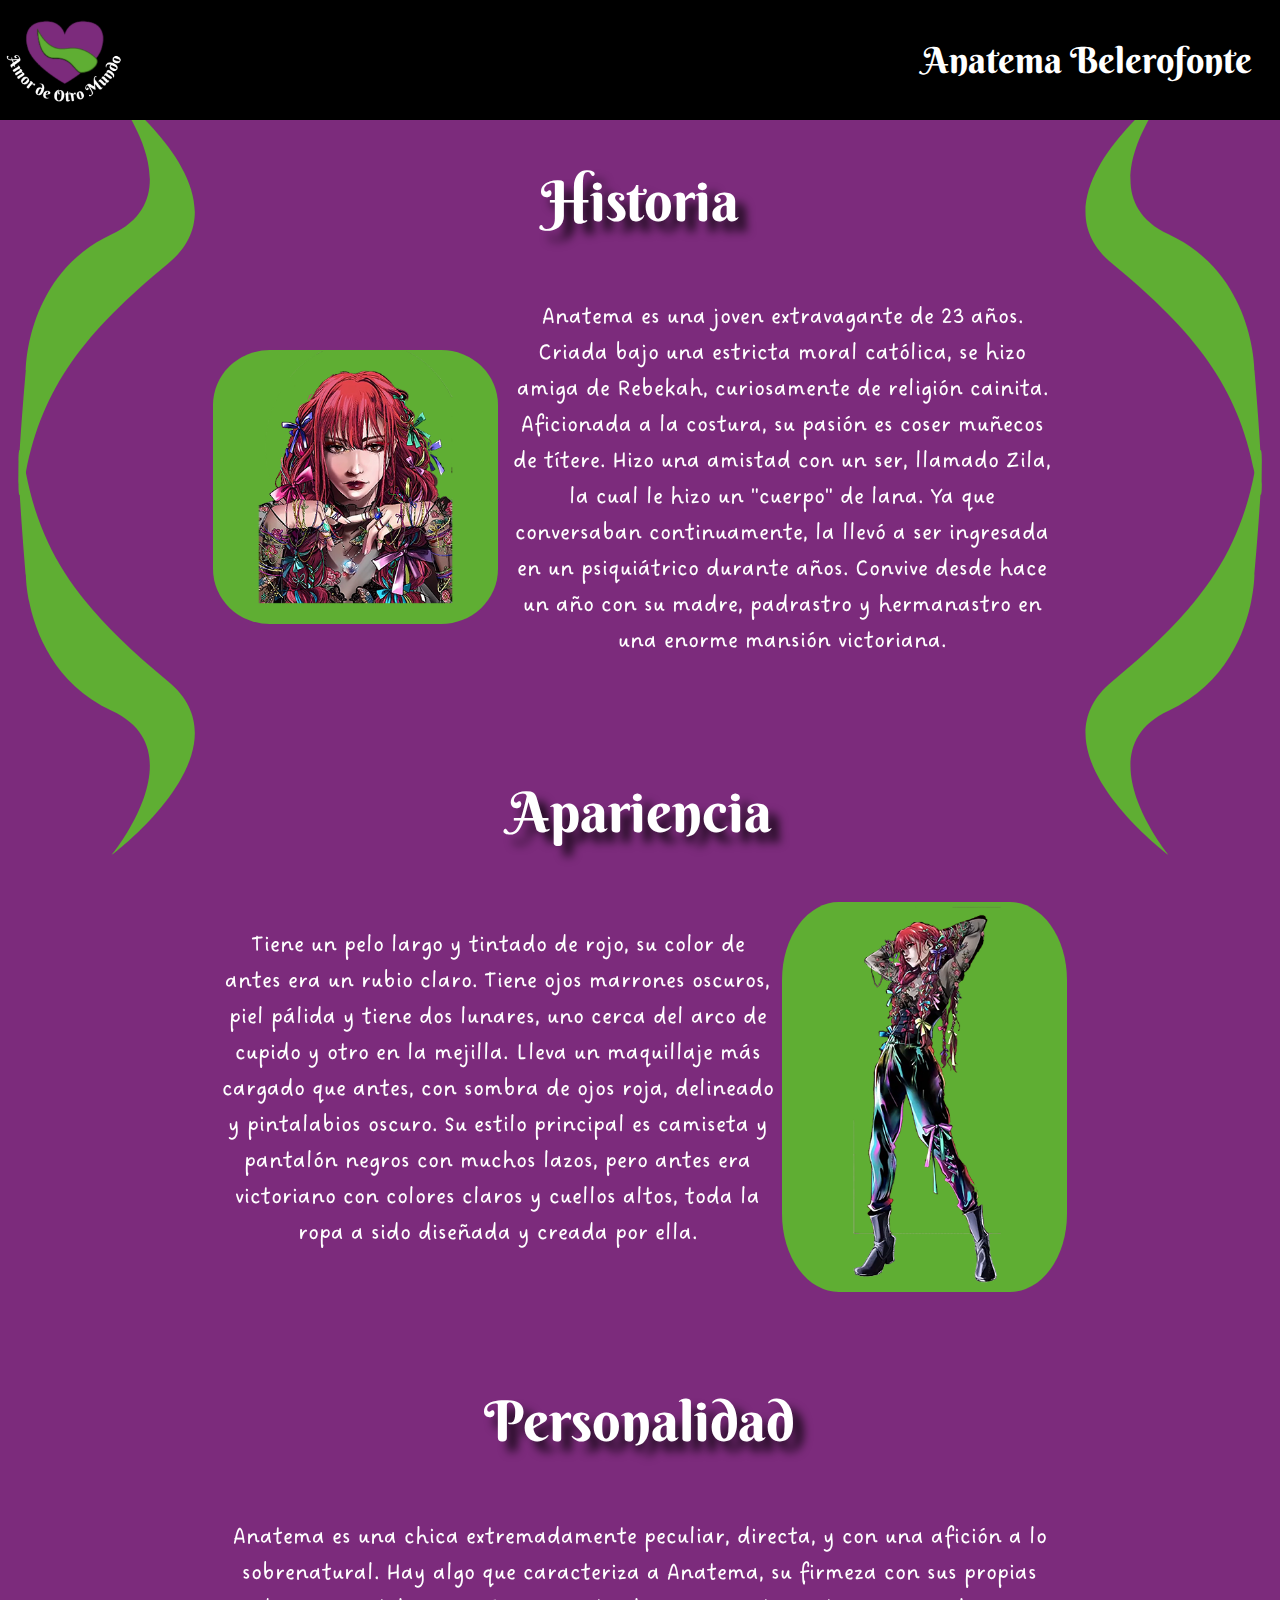
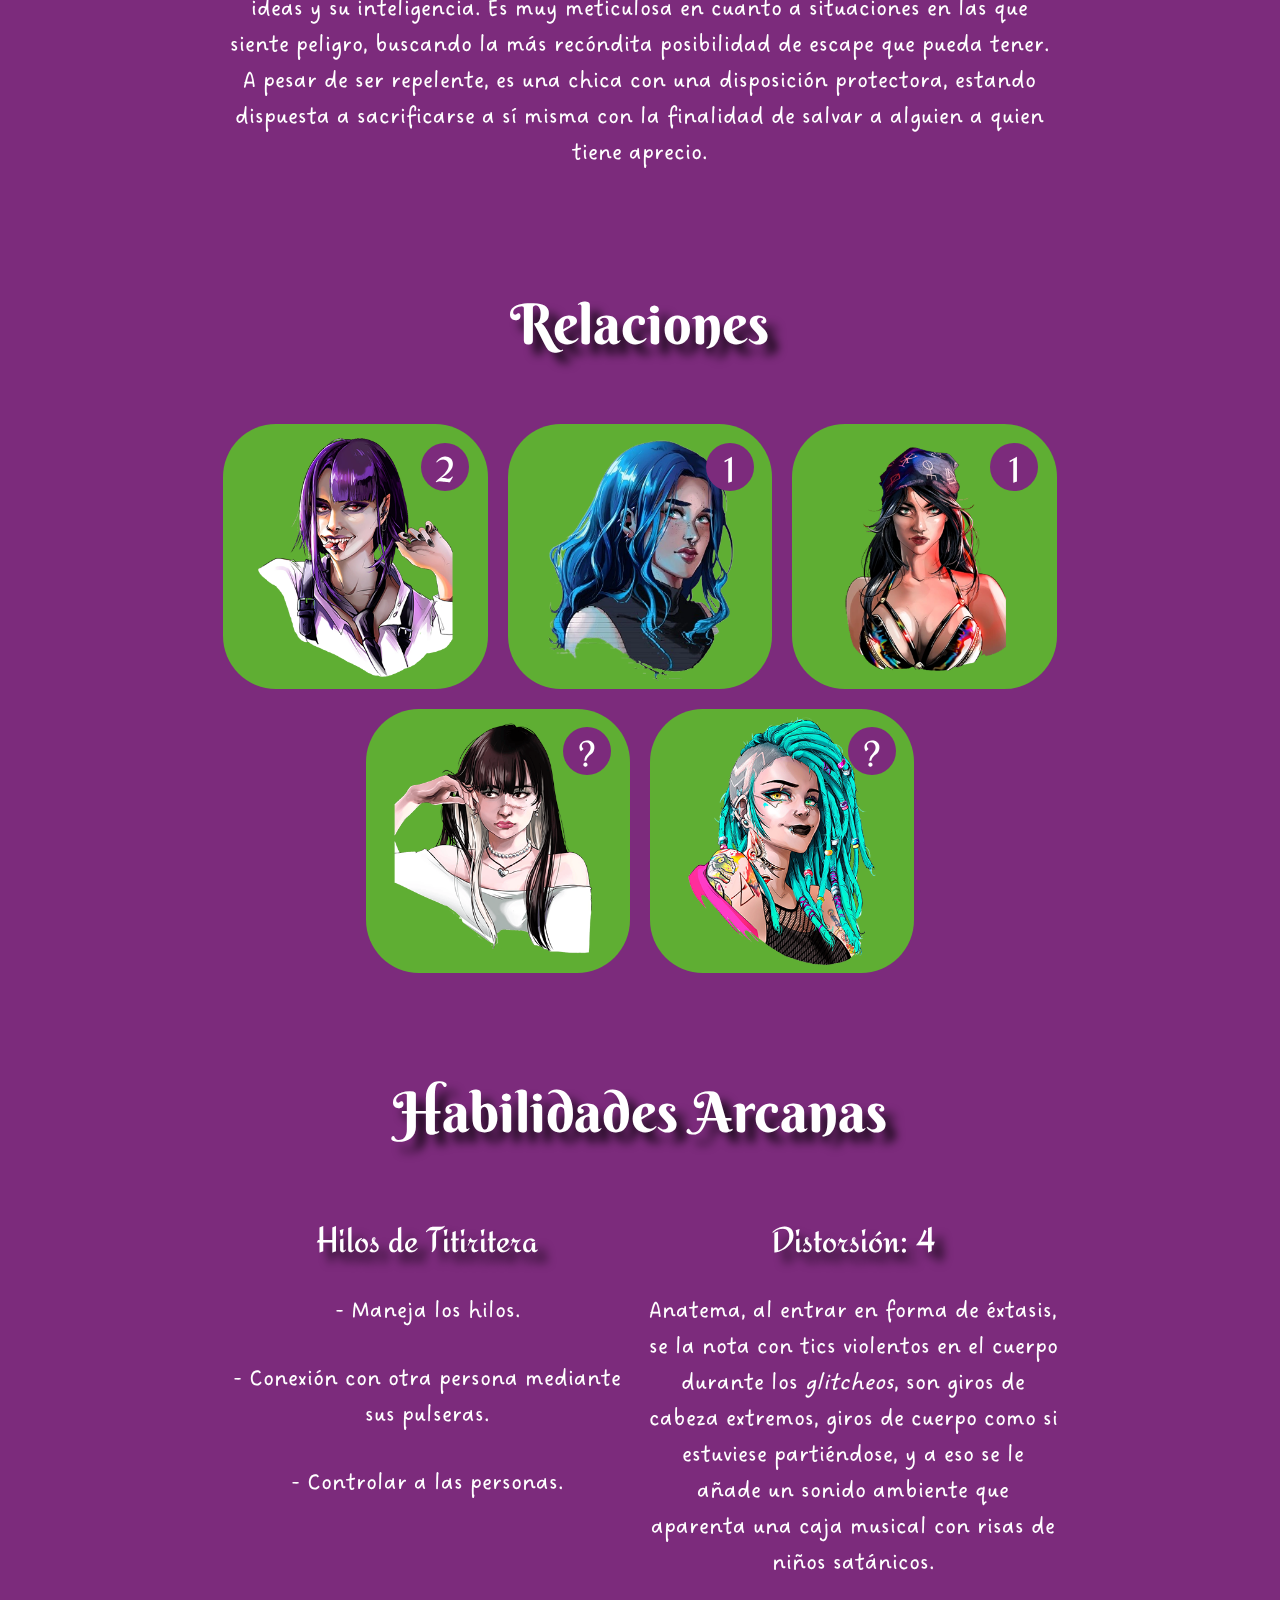
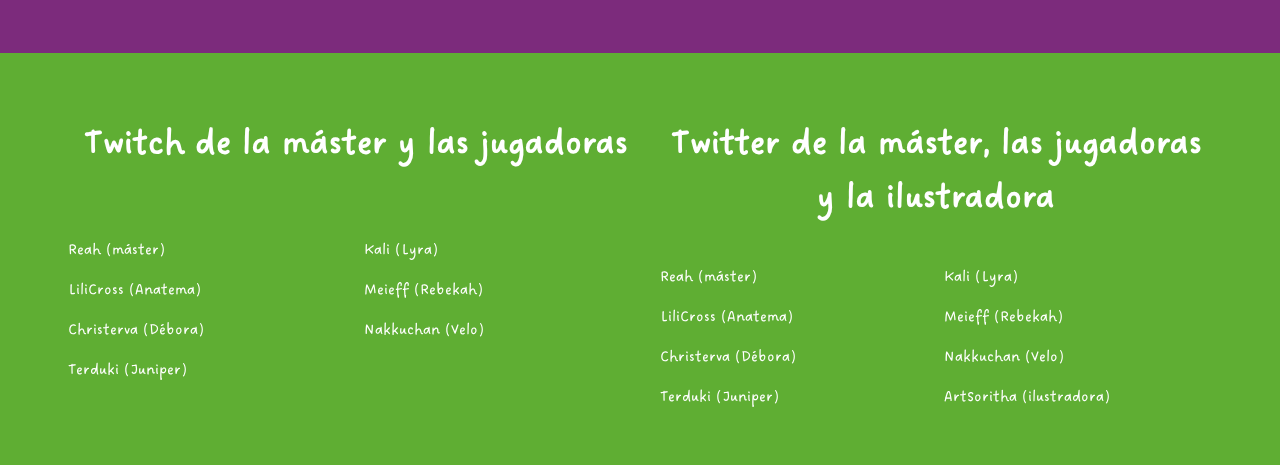
<file: Anatema.html>
<!DOCTYPE html>
<html lang="en">
<head>
	<meta charset="UTF-8">
	<meta name="viewport" content="width=device-width, initial-scale=1.0">
	<title>Anatema</title>
	<link rel="icon" href="media/favicon.png">
	<link rel="stylesheet" href="css/bootstrap.css">
	<link rel="stylesheet" href="css/Style.css">
</head>
<body>
	<nav class="navbar bg-dark p-0 sticky-top" data-bs-theme="dark">
		<div class="container-fluid p-0 ps-3 pe-3 row around">
			<div class="p-0 navProta">
			<a class="navbar-brand p-0" href="index.html"><img src="media/Logo.PNG" alt=""></a>
			</div>
			<div class="p-0 navProta">
			<a role="button" class="tituloProta p-0" href="#historiaSectionAnatema">Anatema Belerofonte</a>
			</div>
		</div>
	</nav>
	<div class="contenido container-fluid p-0 row justify-content-center m-0 100vw">
		<div id="historiaSectionAnatema" class="text-align-center justify-content-center p-0 mb-5 row">
			<h1 class="titulo p-5 col-xxl-8 col-lg-8 col-sm-12 100vw">Historia</h1>
			<div class="col-8 p-0 row align-items-center">
				<div class="p-0 imgConHistoria">
					<div class="p-0 imgHistoria">
						<button id="botonHistoriaAnatema" onclick="clickAnatema(historiaImgAnatemaNueva, historiaImgAnatemaVieja)" onmouseover="mouseAnatema(historiaImgAnatemaNueva, historiaImgAnatemaVieja)" onmouseout="mouseAnatema(historiaImgAnatemaNueva, historiaImgAnatemaVieja)">
							<img id="historiaImgAnatemaNueva" src="media/Anatema_v2.jpg" alt="">
							<img id="historiaImgAnatemaVieja" src="media/Anatema.png" alt="">
						</button>
					</div>
				</div>
				<div class="p-0 textoHistoria">
					<p class="texto p-2">Anatema es una joven extravagante de 23 años. Criada bajo una estricta moral católica, se hizo amiga de Rebekah, curiosamente de religión cainita. Aficionada a la costura, su pasión es coser muñecos de títere. Hizo una amistad con un ser, llamado Zila, la cual le hizo un "cuerpo" de lana. Ya que conversaban continuamente, la llevó a ser ingresada en un psiquiátrico durante años. Convive desde hace un año con su madre, padrastro y hermanastro en una enorme mansión victoriana.</p>
				</div>
			</div>
		</div>
		<div id="aparienciaSectionAnatema" class="text-align-center justify-content-center p-0 mb-5 row">
			<h1 class="titulo p-5 col-xxl-8 col-lg-8 col-sm-12 100vw">Apariencia</h1>
			<div class="col-8 p-0 row align-items-center">
				<div class="p-0 imgConAparienciaSm">
					<div class="p-0 imgAparienciaSm">
						<button id="botonAparienciaSmAnatema" onclick="clickAnatema(aparienciaImgSmAnatemaNueva, aparienciaImgSmAnatemaVieja)">
							<img id="aparienciaImgSmAnatemaNueva" src="media/Anatema_v2 cuerpo.jpg" alt="">
							<img id="aparienciaImgSmAnatemaVieja" src="media/Anatema cuerpo.jpg" alt="">
						</button>
					</div>
				</div>
				<div class="p-0 textoApariencia">
					<p class="texto p-2">Tiene un pelo largo y tintado de rojo, su color de antes era un rubio claro. Tiene ojos marrones oscuros, piel pálida y tiene dos lunares, uno cerca del arco de cupido y otro en la mejilla. Lleva un maquillaje más cargado que antes, con sombra de ojos roja, delineado y pintalabios oscuro. Su estilo principal es camiseta y pantalón negros con muchos lazos, pero antes era victoriano con colores claros y cuellos altos, toda la ropa a sido diseñada y creada por ella.</p>
				</div>
				<div class="p-0 imgConAparienciaLg">
					<div class="p-0 imgAparienciaLg">
						<button id="botonAparienciaLgAnatema" onclick="clickAnatema(aparienciaImgLgAnatemaNueva, aparienciaImgLgAnatemaVieja)" onmouseover="mouseAnatema(aparienciaImgLgAnatemaNueva, aparienciaImgLgAnatemaVieja)" onmouseout="mouseAnatema(aparienciaImgLgAnatemaNueva, aparienciaImgLgAnatemaVieja)">
							<img id="aparienciaImgLgAnatemaNueva" src="media/Anatema_v2 cuerpo.jpg" alt="">
							<img id="aparienciaImgLgAnatemaVieja" src="media/Anatema cuerpo.jpg" alt="">
						</button>
					</div>
				</div>
			</div>
		</div>
		<div id="personalidadSectionAnatema" class="text-align-center justify-content-center p-0 mb-5 row">
			<h1 class="titulo p-5 col-xxl-8 col-lg-8 col-sm-12 100vw">Personalidad</h1>
			<div class="col-8 p-0">
				<p class="texto p-2">Anatema es una chica extremadamente peculiar, directa, y con una afición a lo sobrenatural. Hay algo que caracteriza a Anatema, su firmeza con sus propias ideas y su inteligencia. Es muy meticulosa en cuanto a situaciones en las que siente peligro, buscando la más recóndita posibilidad de escape que pueda tener. A pesar de ser repelente, es una chica con una disposición protectora, estando dispuesta a sacrificarse a sí misma con la finalidad de salvar a alguien a quien tiene aprecio.</p>
			</div>
		</div>
		<div id="relacionesAnatemaSection" class="text-align-center justify-content-center col-8 p-0 mb-5 row">
			<h1 class="titulo p-5 col-12 100vw">Relaciones</h1>
			<div class="colRelaciones p-2">
				<a id="botonRelacionAnatemaDebora" class="relacionImg" onclick="clickRelaciones(botonRelacionAnatemaDebora, lazoAnatemaDebora, imgDeboraAnatema)" onmouseover="mouseOverRelaciones(botonRelacionAnatemaDebora, lazoAnatemaDebora, imgDeboraAnatema)" onmouseout="mouseOutRelaciones(lazoAnatemaDebora)">
					<img src="media/Debora.png" alt="Debora" id="imgDeboraAnatema">
					<p class="relacionNum p-0">2</p>
					<p id="lazoAnatemaDebora" class="relacionLazo" style="display: none;">Los lazos con Débora</p>
				</a>
			</div>
			<div class="colRelaciones p-2">
				<a id="botonRelacionAnatemaJuniper" class="relacionImg" onclick="clickRelaciones(botonRelacionAnatemaJuniper, lazoAnatemaJuniper, imgJuniperAnatema)" onmouseover="mouseOverRelaciones(botonRelacionAnatemaJuniper, lazoAnatemaJuniper, imgJuniperAnatema)" onmouseout="mouseOutRelaciones(lazoAnatemaJuniper)">
					<img src="media/Juniper.png" alt="Juniper" id="imgJuniperAnatema">
					<p class="relacionNum p-0">1</p>
					<p id="lazoAnatemaJuniper" class="relacionLazo" style="display: none;">Los lazos con Juniper</p>
				</a>
			</div>
			<div class="colRelaciones p-2">
				<a id="botonRelacionAnatemaLyra" class="relacionImg" onclick="clickRelaciones(botonRelacionAnatemaLyra, lazoAnatemaLyra, imgLyraAnatema)" onmouseover="mouseOverRelaciones(botonRelacionAnatemaLyra, lazoAnatemaLyra, imgLyraAnatema)" onmouseout="mouseOutRelaciones(lazoAnatemaLyra)">
					<img src="media/Lyra.png" alt="Lyra" id="imgLyraAnatema">
					<p class="relacionNum p-0">1</p>
					<p id="lazoAnatemaLyra" class="relacionLazo" style="display: none;">Los lazos con Lyra</p>
				</a>
			</div>
			<div class="colRelaciones p-2">
				<a id="botonRelacionAnatemaRebekah" class="relacionImg" onclick="clickRelaciones(botonRelacionAnatemaRebekah, lazoAnatemaRebekah, imgRebekahAnatema)" onmouseover="mouseOverRelaciones(botonRelacionAnatemaRebekah, lazoAnatemaRebekah, imgRebekahAnatema)" onmouseout="mouseOutRelaciones(lazoAnatemaRebekah)">
					<img src="media/Rebekah.png" alt="Rebekah" id="imgRebekahAnatema">
					<p class="relacionNum p-0">?</p>
					<p id="lazoAnatemaRebekah" class="relacionLazo" style="display: none;">Los lazos con Rebekah</p>
				</a>
			</div>
			<div class="colRelaciones p-2">
				<a id="botonRelacionAnatemaVelo" class="relacionImg" onclick="clickRelaciones(botonRelacionAnatemaVelo, lazoAnatemaVelo, imgVeloAnatema)" onmouseover="mouseOverRelaciones(botonRelacionAnatemaVelo, lazoAnatemaVelo, imgVeloAnatema)" onmouseout="mouseOutRelaciones(lazoAnatemaVelo)">
					<img src="media/Velo_v2.png" alt="Velo" id="imgVeloAnatema">
					<p class="relacionNum p-0">?</p>
					<p id="lazoAnatemaVelo" class="relacionLazo" style="display: none;">Los lazos con Velo</p>
				</a>
			</div>
		</div>
		<div id="habilidadesArcanasAnatemaSection" class="text-align-center justify-content-center col-8 p-0 mb-5 row">
			<h1 class="titulo p-5 col-12 100vw">Habilidades Arcanas</h1>
			<div class="colHabilidadesArcanas p-0">
				<h1 class="subtitulo habilidadesArcanascSubtitulo p-3 col-12 100vw">Hilos de Titiritera</h1>
				<p class="texto p-2">- Maneja los hilos.</p>
				<p class="texto p-2">- Conexión con otra persona mediante sus pulseras.</p>
				<p class="texto p-2">- Controlar a las personas.</p>
			</div>
			<div class="colHabilidadesArcanas p-0">
				<h1 class="subtitulo habilidadesArcanascSubtitulo p-3 col-12 100vw">Distorsión: 4</h1>
				<p class="texto p-2">Anatema, al entrar en forma de éxtasis, se la nota con tics violentos en el cuerpo durante los <em>glitcheos</em>, son giros de cabeza extremos, giros de cuerpo como si estuviese partiéndose, y a eso se le añade un sonido ambiente que aparenta una caja musical con risas de niños satánicos.</p>
			</div>
		</div>
		<div id="footerSectionAnatema" class="justify-content-center p-5 row">
			<div class="justify-content-center text-align-start p-0 m-0 col-6 row">
				<p class="texto p-3 footerTitulo">Twitch de la máster y las jugadoras</p>
				<div class="footerCol justify-content-start text-align-start p-0 m-0">
					<a href="https://www.twitch.tv/reahofi" class="footerTexto p-2">Reah (máster)</a>
					<a href="https://www.twitch.tv/lilicross" class="footerTexto p-2">LiliCross (Anatema)</a>
					<a href="https://www.twitch.tv/christerva" class="footerTexto p-2">Christerva (Débora)</a>
					<a href="https://www.twitch.tv/terduki" class="footerTexto p-2">Terduki (Juniper)</a>
				</div>
				<div class="footerCol justify-content-start text-align-start p-0 m-0">
					<a href="https://m.twitch.tv/kalimochito" class="footerTexto p-2">Kali (Lyra)</a>
					<a href="https://www.twitch.tv/meieff" class="footerTexto p-2">Meieff (Rebekah)</a>
					<a href="https://m.twitch.tv/2deazucar" class="footerTexto p-2">Nakkuchan (Velo)</a>
				</div>
			</div>
			<div class="justify-content-center text-align-start col-6 row">
				<p class="texto p-3 footerTitulo">Twitter de la máster, las jugadoras y la ilustradora</p>
				<div class="footerCol justify-content-start text-align-start p-0 m-0">
					<a href="https://twitter.com/reah_ofi?lang=es" class="footerTexto p-2">Reah (máster)</a>
					<a href="https://twitter.com/LiliCross_?ref_src=twsrc%5Egoogle%7Ctwcamp%5Eserp%7Ctwgr%5Eauthor" class="footerTexto p-2">LiliCross (Anatema)</a>
					<a href="https://twitter.com/Christerva?ref_src=twsrc%5Egoogle%7Ctwcamp%5Eserp%7Ctwgr%5Eauthor" class="footerTexto p-2">Christerva (Débora)</a>
					<a href="https://twitter.com/terduki?ref_src=twsrc%5Egoogle%7Ctwcamp%5Eserp%7Ctwgr%5Eauthor" class="footerTexto p-2">Terduki (Juniper)</a>
				</div>
				<div class="footerCol justify-content-start text-align-start p-0 m-0">
					<a href="https://twitter.com/kalimox0?lang=es" class="footerTexto p-2">Kali (Lyra)</a>
					<a href="https://twitter.com/meieff?ref_src=twsrc%5Egoogle%7Ctwcamp%5Eserp%7Ctwgr%5Eauthor" class="footerTexto p-2">Meieff (Rebekah)</a>
					<a href="https://twitter.com/Nakkuchan?ref_src=twsrc%5Egoogle%7Ctwcamp%5Eserp%7Ctwgr%5Eauthor" class="footerTexto p-2">Nakkuchan (Velo)</a>
					<a href="https://twitter.com/ArtSoritha?ref_src=twsrc%5Egoogle%7Ctwcamp%5Eserp%7Ctwgr%5Eauthor" class="footerTexto p-2">ArtSoritha (ilustradora)</a>
				</div>
			</div>
		</div>
	</div>
	<div class="decoraciones container-fluid justify-content-between row p-0 m-0 position-fixed top-0">
		<div class="col-2 p-0 d-block">
			<div class="tentaculosIzquierdaArriba p-0">
				<svg xmlns="http://www.w3.org/2000/svg" width="100%" height="100%" viewBox="0 0 154.773 355.462"><path id="Trazado_1" data-name="Trazado 1" d="M3325,833.126s.163-84.414,75.4-119.28,0-126.62,0-126.62,122.95,91.754,49.547,152.312S3339.517,847.807,3325,923.045,3325,833.126,3325,833.126Z" transform="translate(-3318.548 -587.225)" fill="#5fae33"/></svg>
			</div>
			<div class="tentaculosIzquierdaAbajo p-0">
				<svg xmlns="http://www.w3.org/2000/svg" width="100%" height="100%" viewBox="0 0 154.773 355.462"><path id="Trazado_2" data-name="Trazado 2" d="M3325,696.787s.163,84.414,75.4,119.28,0,126.62,0,126.62,122.95-91.754,49.547-152.312S3339.517,682.106,3325,606.868,3325,696.787,3325,696.787Z" transform="translate(-3318.548 -587.225)" fill="#5fae33"/></svg>
			</div>
		</div>
		<div class="col-2 p-0 d-block">
			<div class="tentaculosDerechaArriba p-0">
				<svg xmlns="http://www.w3.org/2000/svg" width="100%" height="100%" viewBox="0 0 154.772 355.462"><path id="Trazado_3" data-name="Trazado 3" d="M3466.868,833.126s-.163-84.414-75.4-119.28,0-126.62,0-126.62-122.95,91.754-49.547,152.312,110.431,108.27,124.948,183.508S3466.868,833.126,3466.868,833.126Z" transform="translate(-3318.548 -587.225)" fill="#5fae33"/></svg>
			</div>
			<div class="tentaculosDerechaAbajo p-0">
				<svg xmlns="http://www.w3.org/2000/svg" width="100%" height="100%" viewBox="0 0 154.772 355.462"><path id="Trazado_4" data-name="Trazado 4" d="M3466.868,696.787s-.163,84.414-75.4,119.28,0,126.62,0,126.62-122.95-91.754-49.547-152.312,110.431-108.27,124.948-183.508S3466.868,696.787,3466.868,696.787Z" transform="translate(-3318.548 -587.225)" fill="#5fae33"/></svg>
			</div>
		</div>
	</div>
	<script src="js/bootstrap.js"></script>
	<script>
		// mediaquery js
		var medidaCont;
		function myFunction(medida) {
			if (medida.matches) {
				medidaCont = "pequeno";
			} else {
				medidaCont = "grande";
			}
		};
		var medida = window.matchMedia("(max-width: 768px)");
		myFunction(medida);
		medida.addEventListener("change", function() {
		myFunction(medida);
		});
		// si clicas en la foto de Anatema
		function clickAnatema(nueva, vieja) {
			if (medidaCont == "pequeno") {
				if (vieja.style.display === "block") {
					vieja.style.display = "none";
					nueva.style.display = "block";
				} else {
					vieja.style.display = "block";
					nueva.style.display = "none";
				}
			}
		};
		// si pasas por encima en la foto de Anatema
		function mouseAnatema(nueva, vieja) {
			if (medidaCont == "grande") {
				if (vieja.style.display === "block") {
					vieja.style.display = "none";
					nueva.style.display = "block";
				} else {
					vieja.style.display = "block";
					nueva.style.display = "none";
				}
			}
		};
		// si clicas en los links de relaciones
		function clickRelaciones(link, texto, nombre) {
			var ref = nombre.alt + ".html";
			if (medidaCont == "pequeno") {
				if (texto.style.display === "none") {
					texto.style.display = "block";
				} else {
					link.href = ref;
				}
			} else {
				link.href = ref;
			}
		};
		//si pasas por encima en los links de relaciones
		function mouseOverRelaciones(link, texto, nombre) {
			var ref = nombre.alt + ".html";
			if (medidaCont == "grande") {
				if (texto.style.display === "none") {
					texto.style.display = "block";
				} else {
					link.href = ref;
				}
			}
		};
		function mouseOutRelaciones(texto) {
			if (medidaCont == "grande") {
				if (texto.style.display === "block") {
					texto.style.display = "none";
				}
			}
		};
	</script>
</body>
</html>
</file>
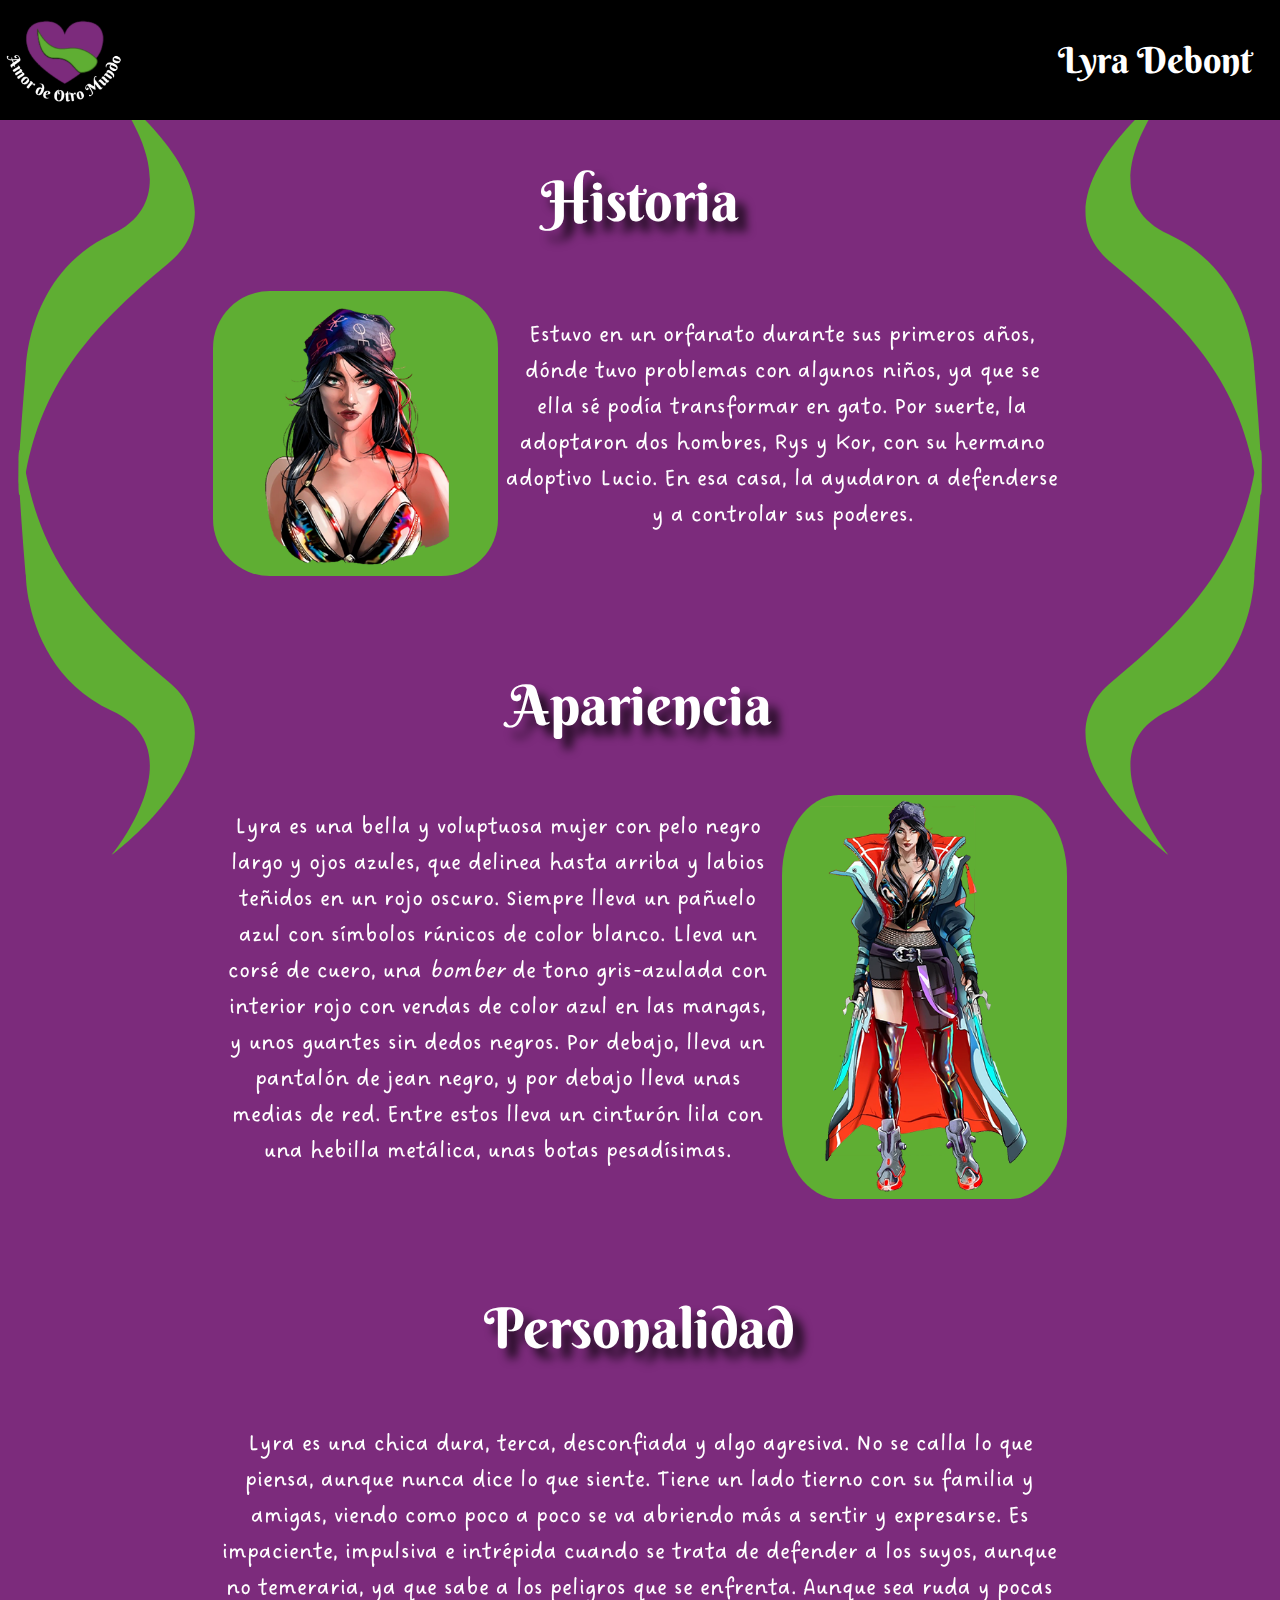
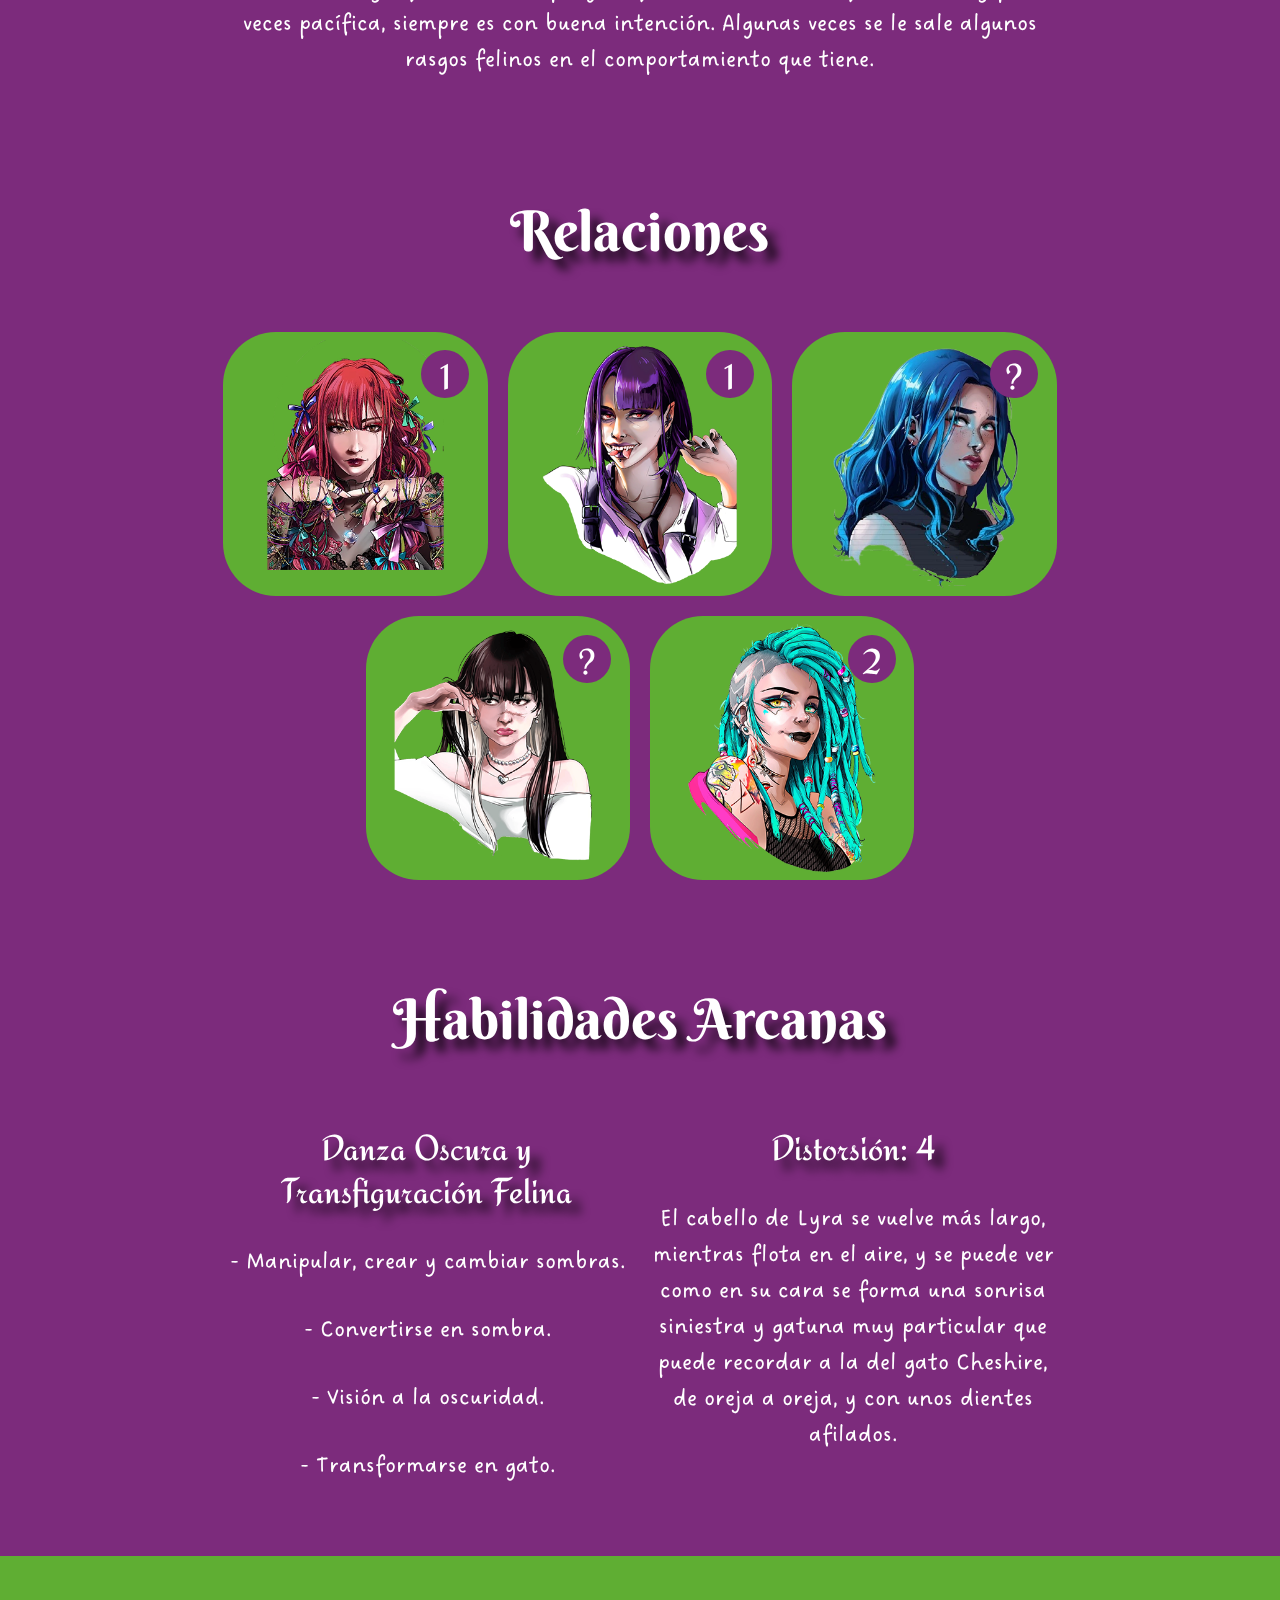
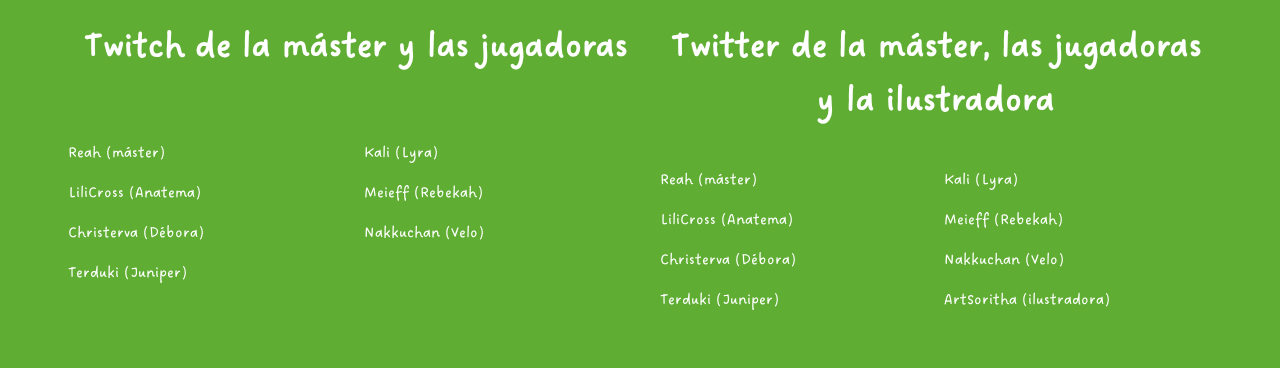
<file: Lyra.html>
<!DOCTYPE html>
<html lang="en">
<head>
	<meta charset="UTF-8">
	<meta name="viewport" content="width=device-width, initial-scale=1.0">
	<title>Lyra</title>
	<link rel="icon" href="media/favicon.png">
	<link rel="stylesheet" href="css/bootstrap.css">
	<link rel="stylesheet" href="css/Style.css">
</head>
<body>
	<nav class="navbar bg-dark p-0 sticky-top" data-bs-theme="dark">
		<div class="container-fluid p-0 ps-3 pe-3 row around">
			<div class="p-0 navProta">
			<a class="navbar-brand p-0" href="index.html"><img src="media/Logo.PNG" alt=""></a>
			</div>
			<div class="p-0 navProta">
			<a role="button" class="tituloProta p-0" href="#historiaSectionLyra">Lyra Debont</a>
			</div>
		</div>
	</nav>
	<div class="contenido container-fluid p-0 row justify-content-center m-0 100vw">
		<div id="historiaSectionLyra" class="text-align-center justify-content-center p-0 mb-5 row">
			<h1 class="titulo p-5 col-xxl-8 col-lg-8 col-sm-12 100vw">Historia</h1>
			<div class="col-8 p-0 row align-items-center">
				<div class="p-0 imgConHistoria">
					<div class="p-0 imgHistoria">
						<img src="media/Lyra.png" alt="">
					</div>
				</div>
				<div class="p-0 textoHistoria">
					<p class="texto p-2">Estuvo en un orfanato durante sus primeros años, dónde tuvo problemas con algunos niños, ya que se ella sé podía transformar en gato. Por suerte, la adoptaron dos hombres, Rys y Kor, con su hermano adoptivo Lucio. En esa casa, la ayudaron a defenderse y a controlar sus poderes.</p>
				</div>
			</div>
		</div>
		<div id="aparienciaSectionLyra" class="text-align-center justify-content-center p-0 mb-5 row">
			<h1 class="titulo p-5 col-xxl-8 col-lg-8 col-sm-12 100vw">Apariencia</h1>
			<div class="col-8 p-0 row align-items-center">
				<div class="p-0 imgConAparienciaSm">
					<div class="p-0 imgAparienciaSm">
						<img src="media/Lyra cuerpo.jpg" alt="">
					</div>
				</div>
				<div class="p-0 textoApariencia">
					<p class="texto p-2">Lyra es una bella y voluptuosa mujer con pelo negro largo y ojos azules, que delinea hasta arriba y labios teñidos en un rojo oscuro. Siempre lleva un pañuelo azul con símbolos rúnicos de color blanco. Lleva un corsé de cuero, una <em>bomber</em> de tono gris-azulada con interior rojo con vendas de color azul en las mangas, y unos guantes sin dedos negros. Por debajo, lleva un pantalón de jean negro, y por debajo lleva unas medias de red. Entre estos lleva un cinturón lila con una hebilla metálica, unas botas pesadísimas.</p>
				</div>
				<div class="p-0 imgConAparienciaLg">
					<div class="p-0 imgAparienciaLg">
						<img src="media/Lyra cuerpo.jpg" alt="">
					</div>
				</div>
			</div>
		</div>
		<div id="personalidadSectionLyra" class="text-align-center justify-content-center p-0 mb-5 row">
			<h1 class="titulo p-5 col-xxl-8 col-lg-8 col-sm-12 100vw">Personalidad</h1>
			<div class="col-8 p-0">
				<p class="texto p-2">Lyra es una chica dura, terca, desconfiada y algo agresiva. No se calla lo que piensa, aunque nunca dice lo que siente. Tiene un lado tierno con su familia y amigas, viendo como poco a poco se va abriendo más a sentir y expresarse. Es impaciente, impulsiva e intrépida cuando se trata de defender a los suyos, aunque no temeraria, ya que sabe a los peligros que se enfrenta. Aunque sea ruda y pocas veces pacífica, siempre es con buena intención. Algunas veces se le sale algunos rasgos felinos en el comportamiento que tiene. </p>
			</div>
		</div>
		<div id="relacionesLyraSection" class="text-align-center justify-content-center col-8 p-0 mb-5 row">
			<h1 class="titulo p-5 col-12 100vw">Relaciones</h1>
			<div class="colRelaciones p-2">
				<a id="botonRelacionLyraAnatema" class="relacionImg" onclick="clickRelaciones(botonRelacionLyraAnatema, lazoLyraAnatema, imgAnatemaLyra)" onmouseover="mouseOverRelaciones(botonRelacionLyraAnatema, lazoLyraAnatema, imgAnatemaLyra)" onmouseout="mouseOutRelaciones(lazoLyraAnatema)">
					<img src="media/Anatema_v2.jpg" alt="Anatema" id="imgAnatemaLyra">
					<p class="relacionNum p-0">1</p>
					<p id="lazoLyraAnatema" class="relacionLazo" style="display: none;">Los lazos con Anatema</p>
				</a>
			</div>
			<div class="colRelaciones p-2">
				<a id="botonRelacionLyraDebora" class="relacionImg" onclick="clickRelaciones(botonRelacionLyraDebora, lazoLyraDebora, imgDeboraLyra)" onmouseover="mouseOverRelaciones(botonRelacionLyraDebora, lazoLyraDebora, imgDeboraLyra)" onmouseout="mouseOutRelaciones(lazoLyraDebora)">
					<img src="media/Debora.png" alt="Debora" id="imgDeboraLyra">
					<p class="relacionNum p-0">1</p>
					<p id="lazoLyraDebora" class="relacionLazo" style="display: none;">Los lazos con Debora</p>
				</a>
			</div>
			<div class="colRelaciones p-2">
				<a id="botonRelacionLyraJuniper" class="relacionImg" onclick="clickRelaciones(botonRelacionLyraJuniper, lazoLyraJuniper, imgJuniperLyra)" onmouseover="mouseOverRelaciones(botonRelacionLyraJuniper, lazoLyraJuniper, imgJuniperLyra)" onmouseout="mouseOutRelaciones(lazoLyraJuniper)">
					<img src="media/Juniper.png" alt="Juniper" id="imgJuniperLyra">
					<p class="relacionNum p-0">?</p>
					<p id="lazoLyraJuniper" class="relacionLazo" style="display: none;">Los lazos con Juniper</p>
				</a>
			</div>
			<div class="colRelaciones p-2">
				<a id="botonRelacionLyraRebekah" class="relacionImg" onclick="clickRelaciones(botonRelacionLyraRebekah, lazoLyraRebekah, imgRebekahLyra)" onmouseover="mouseOverRelaciones(botonRelacionLyraRebekah, lazoLyraRebekah, imgRebekahLyra)" onmouseout="mouseOutRelaciones(lazoLyraRebekah)">
					<img src="media/Rebekah.png" alt="Rebekah" id="imgRebekahLyra">
					<p class="relacionNum p-0">?</p>
					<p id="lazoLyraRebekah" class="relacionLazo" style="display: none;">Los lazos con Rebekah</p>
				</a>
			</div>
			<div class="colRelaciones p-2">
				<a id="botonRelacionLyraVelo" class="relacionImg" onclick="clickRelaciones(botonRelacionLyraVelo, lazoLyraVelo, imgVeloLyra)" onmouseover="mouseOverRelaciones(botonRelacionLyraVelo, lazoLyraVelo, imgVeloLyra)" onmouseout="mouseOutRelaciones(lazoLyraVelo)">
					<img src="media/Velo_v2.png" alt="Velo" id="imgVeloLyra">
					<p class="relacionNum p-0">2</p>
					<p id="lazoLyraVelo" class="relacionLazo" style="display: none;">Los lazos con Velo</p>
				</a>
			</div>
		</div>
		<div id="habilidadesArcanasLyraSection" class="text-align-center justify-content-center col-8 p-0 mb-5 row">
			<h1 class="titulo p-5 col-12 100vw">Habilidades Arcanas</h1>
			<div class="colHabilidadesArcanas p-0">
				<h1 class="subtitulo habilidadesArcanascSubtitulo p-3 col-12 100vw">Danza Oscura y Transfiguración Felina</h1>
				<p class="texto p-2">- Manipular, crear y cambiar sombras.</p>
				<p class="texto p-2">- Convertirse en sombra.</p>
				<p class="texto p-2">- Visión a la oscuridad.</p>
				<p class="texto p-2">- Transformarse en gato.</p>
			</div>
			<div class="colHabilidadesArcanas p-0">
				<h1 class="subtitulo habilidadesArcanascSubtitulo p-3 col-12 100vw">Distorsión: 4</h1>
				<p class="texto p-2">El cabello de Lyra se vuelve más largo, mientras flota en el aire, y se puede ver como en su cara se forma una sonrisa siniestra y gatuna muy particular que puede recordar a la del gato Cheshire, de oreja a oreja, y con unos dientes afilados.</p>
			</div>
		</div>
		<div id="footerSectionLyra" class="justify-content-center p-5 row">
			<div class="justify-content-center text-align-start p-0 m-0 col-6 row">
				<p class="texto p-3 footerTitulo">Twitch de la máster y las jugadoras</p>
				<div class="footerCol justify-content-start text-align-start p-0 m-0">
					<a href="https://www.twitch.tv/reahofi" class="footerTexto p-2">Reah (máster)</a>
					<a href="https://www.twitch.tv/lilicross" class="footerTexto p-2">LiliCross (Anatema)</a>
					<a href="https://www.twitch.tv/christerva" class="footerTexto p-2">Christerva (Débora)</a>
					<a href="https://www.twitch.tv/terduki" class="footerTexto p-2">Terduki (Juniper)</a>
				</div>
				<div class="footerCol justify-content-start text-align-start p-0 m-0">
					<a href="https://m.twitch.tv/kalimochito" class="footerTexto p-2">Kali (Lyra)</a>
					<a href="https://www.twitch.tv/meieff" class="footerTexto p-2">Meieff (Rebekah)</a>
					<a href="https://m.twitch.tv/2deazucar" class="footerTexto p-2">Nakkuchan (Velo)</a>
				</div>
			</div>
			<div class="justify-content-center text-align-start col-6 row">
				<p class="texto p-3 footerTitulo">Twitter de la máster, las jugadoras y la ilustradora</p>
				<div class="footerCol justify-content-start text-align-start p-0 m-0">
					<a href="https://twitter.com/reah_ofi?lang=es" class="footerTexto p-2">Reah (máster)</a>
					<a href="https://twitter.com/LiliCross_?ref_src=twsrc%5Egoogle%7Ctwcamp%5Eserp%7Ctwgr%5Eauthor" class="footerTexto p-2">LiliCross (Anatema)</a>
					<a href="https://twitter.com/Christerva?ref_src=twsrc%5Egoogle%7Ctwcamp%5Eserp%7Ctwgr%5Eauthor" class="footerTexto p-2">Christerva (Débora)</a>
					<a href="https://twitter.com/terduki?ref_src=twsrc%5Egoogle%7Ctwcamp%5Eserp%7Ctwgr%5Eauthor" class="footerTexto p-2">Terduki (Juniper)</a>
				</div>
				<div class="footerCol justify-content-start text-align-start p-0 m-0">
					<a href="https://twitter.com/kalimox0?lang=es" class="footerTexto p-2">Kali (Lyra)</a>
					<a href="https://twitter.com/meieff?ref_src=twsrc%5Egoogle%7Ctwcamp%5Eserp%7Ctwgr%5Eauthor" class="footerTexto p-2">Meieff (Rebekah)</a>
					<a href="https://twitter.com/Nakkuchan?ref_src=twsrc%5Egoogle%7Ctwcamp%5Eserp%7Ctwgr%5Eauthor" class="footerTexto p-2">Nakkuchan (Velo)</a>
					<a href="https://twitter.com/ArtSoritha?ref_src=twsrc%5Egoogle%7Ctwcamp%5Eserp%7Ctwgr%5Eauthor" class="footerTexto p-2">ArtSoritha (ilustradora)</a>
				</div>
			</div>
		</div>
	</div>
	<div class="decoraciones container-fluid justify-content-between row p-0 m-0 position-fixed top-0">
		<div class="col-2 p-0 d-block">
			<div class="tentaculosIzquierdaArriba p-0">
				<svg xmlns="http://www.w3.org/2000/svg" width="100%" height="100%" viewBox="0 0 154.773 355.462"><path id="Trazado_1" data-name="Trazado 1" d="M3325,833.126s.163-84.414,75.4-119.28,0-126.62,0-126.62,122.95,91.754,49.547,152.312S3339.517,847.807,3325,923.045,3325,833.126,3325,833.126Z" transform="translate(-3318.548 -587.225)" fill="#5fae33"/></svg>
			</div>
			<div class="tentaculosIzquierdaAbajo p-0">
				<svg xmlns="http://www.w3.org/2000/svg" width="100%" height="100%" viewBox="0 0 154.773 355.462"><path id="Trazado_2" data-name="Trazado 2" d="M3325,696.787s.163,84.414,75.4,119.28,0,126.62,0,126.62,122.95-91.754,49.547-152.312S3339.517,682.106,3325,606.868,3325,696.787,3325,696.787Z" transform="translate(-3318.548 -587.225)" fill="#5fae33"/></svg>
			</div>
		</div>
		<div class="col-2 p-0 d-block">
			<div class="tentaculosDerechaArriba p-0">
				<svg xmlns="http://www.w3.org/2000/svg" width="100%" height="100%" viewBox="0 0 154.772 355.462"><path id="Trazado_3" data-name="Trazado 3" d="M3466.868,833.126s-.163-84.414-75.4-119.28,0-126.62,0-126.62-122.95,91.754-49.547,152.312,110.431,108.27,124.948,183.508S3466.868,833.126,3466.868,833.126Z" transform="translate(-3318.548 -587.225)" fill="#5fae33"/></svg>
			</div>
			<div class="tentaculosDerechaAbajo p-0">
				<svg xmlns="http://www.w3.org/2000/svg" width="100%" height="100%" viewBox="0 0 154.772 355.462"><path id="Trazado_4" data-name="Trazado 4" d="M3466.868,696.787s-.163,84.414-75.4,119.28,0,126.62,0,126.62-122.95-91.754-49.547-152.312,110.431-108.27,124.948-183.508S3466.868,696.787,3466.868,696.787Z" transform="translate(-3318.548 -587.225)" fill="#5fae33"/></svg>
			</div>
		</div>
	</div>
	<script src="js/bootstrap.js"></script>
	<script>
		// mediaquery js
		var medidaCont;
		function myFunction(medida) {
			if (medida.matches) {
				medidaCont = "pequeno";
			} else {
				medidaCont = "grande";
			}
		};
		var medida = window.matchMedia("(max-width: 768px)");
		myFunction(medida);
		medida.addEventListener("change", function() {
		myFunction(medida);
		});
		// si clicas en los links de relaciones
		function clickRelaciones(link, texto, nombre) {
			var ref = nombre.alt + ".html";
			if (medidaCont == "pequeno") {
				if (texto.style.display === "none") {
					texto.style.display = "block";
				} else {
					link.href = ref;
				}
			} else {
				link.href = ref;
			}
		};
		//si pasas por encima en los links de relaciones
		function mouseOverRelaciones(link, texto, nombre) {
			var ref = nombre.alt + ".html";
			if (medidaCont == "grande") {
				if (texto.style.display === "none") {
					texto.style.display = "block";
				} else {
					link.href = ref;
				}
			}
		};
		function mouseOutRelaciones(texto) {
			if (medidaCont == "grande") {
				if (texto.style.display === "block") {
					texto.style.display = "none";
				}
			}
		};
	</script>
</body>
</html>
</file>
<file: css/Style.css>
/*fuentes*/
	@font-face {
		font-family: Berkshire Swash;
		src: url("../media/fonts/BerkshireSwash-Regular.ttf")
	}
	@font-face {
		font-family: Redressed;
		src: url("../media/fonts/Redressed-Regular.ttf")
	}
	@font-face {
		font-family: Dreaming Outloud;
		src: url("../media/fonts/dreaming-outloud-regular.otf")
	}
/*animaciones*/
	@keyframes menu{
		from {top: -200px}
		to {top:  0px}
	}
	@keyframes tentaculosIzquierda{
		from {left: -500px}
		to {left:  0px}
	}
	@keyframes tentaculosDerecha{
		from {right: -500px}
		to {right:  0px}
	}
body {
	background-color: #7C2B7C;
	position: relative;
}
/*menu*/
	.navbar {
		width: 100%;
		position: fixed;
		z-index: 3;
		background-color: black!important;
		animation-name: menu;
		animation-duration: 0.5s;
		animation-fill-mode: forwards;
	}
	.navbar-brand>img {
		padding: 0px;
		height: 120px;
		width: auto;
	}
	.nav-item {
		display: block;
		padding: 0px 20px;
	}
	.nav-link {
		text-align: center;
		width: 100%;
		padding: 0px;
		display: block;
		color: white!important;
		font-size: clamp(1.75rem, 3vw, 2.25rem);
		font-family: Berkshire Swash;
		border-radius: 0px;
		transition: border-radius 0.4s;
	}
	.nav-link:hover {
		background-color: #5fae33;
		border-radius: 25px;
	}
/*texto*/
	.titulo {
		font-family: Berkshire Swash;
		font-size: clamp(1.75rem, 5vw, 3.5rem);
		color: white;
		text-shadow: 10px 10px 10px rgba(0, 0, 0, 0.8);
		text-align: center;
		text-decoration: none;
		background-color: transparent;
		border: none;
	}
	.subtitulo {
		font-family: Redressed;
		font-size: clamp(1.5rem, 3vw, 2.25rem);
		color: white;
		text-align: center;
		text-decoration: none;
		background-color: transparent;
		border: none;
	}
	.texto {
		font-family: Dreaming Outloud;
		font-size: clamp(1rem, 2vw, 1.5rem);
		color: white;
		text-align: center;
		text-decoration: none;
		background-color: transparent;
		border: none;
	}
/*modal*/
	.modalFondo {
		background-color: #5fae33;
	}
	label {
		display: block;
		font-family: Dreaming Outloud;
		font-size: clamp(1rem, 2vw, 2rem);
		color: white;
	}
	input {
		border: none;
		display: block;
		width: 100%;
		font-family: Dreaming Outloud;
		font-size: clamp(1rem, 2vw, 2rem);
		color: white;
		background-color: #7C2B7C;
	}
	.botonModal {
		display: block;
		border-radius: 0px;
		background-color: transparent;
	}
	.botonEnviaModal {
		background-color: #7C2B7C;
		border-radius: 25px;
	}
	.botonEnviaModal:hover {
		background-color: black;
	}
.contenido {
	position: absolute;
	z-index: 2;
	top: 120px;
}
video {
	width: 100%;
	height: auto;
}
/*personajes*/
	.colPersonajes {
		position: relative;
		display: block;
		width: calc(33.33% - 20px);
		background-color: transparent;
		border-radius: 0px;
		margin: 10px;
	}
	.colPersonajes>img {
		width: 100%;
		height: auto;
	}
	.personajesTexto {
		height: 0;
		padding: 22px;
		border-radius: 0px 0px 75px 75px;
		width: 100%;
		display: block;
		position: absolute;
		bottom: -30px;
		left: 50%;
		transform: translateX(-50%);
		background-color: transparent;
		color: transparent;
		overflow: hidden;
	}
	.colPersonajes:hover {
		transition-property: background-color, border-radius;
		transition-duration: 0.5s, 0.2s;
		background-color: #5fae33;
		border-radius: 20%;
	}
	.colPersonajes:hover .personajesTexto {
		transition-property: height, bottom, background-color, color;
		transition-duration: 0.5s, 0.3s, 0.2s, 0.2s;
		height: auto;
		bottom: -17px;
		background-color: rgba(0, 0, 0, 0.65);
		color: white;
	}
/*capítulo*/
	.capituloConImagen {
		width: 41.66666667%;
		height: 100%;
		align-items: center;
	}
	.capituloConImagenSm{
		display: none;
	}
	.capituloConImagenXl {
		width: 41.66666667%;
		height: 100%;
		align-items: center;
	}
	.capituloColImagen {
		background-color: transparent;
		border: none;
	}
	.capituloColImagen>img {
		width: 100%;
		height: auto;
	}
	.capituloColTexto {
		width: 55%;
		background-color: #5fae33;
	}
	.capituloColTexto>p {
		text-align: left;
	}
	.capituloLink {
		text-decoration: none;
		display: block;
		text-align: left;
	}
/*footer*/
	#footerSection {
		background-color: #5fae33;
	}
	.footerCol {
		width: 50%;
	}
	.footerTitulo {
		font-weight: bold;
		font-size: clamp(1.5rem, 3vw, 2.25rem);
	}
	.footerTexto {
		font-family: Dreaming Outloud;
		font-size: clamp(1rem, 1vw, 1.5rem);
		color: white;
		display: block;
		text-align: start;
		text-decoration: none;
		background-color: transparent;
		border: none;
	}

/*Anatema personaje*/
	/*menu*/
		.navProta {
			width: auto;
		}
		.tituloProta {
			width: auto;
			color: white!important;
			font-size: clamp(1.75rem, 3vw, 2.25rem);
			font-family: Berkshire Swash;
			text-decoration: none;
		}
	/*Historia*/
		.imgConHistoria {
			width: 33.33%;
			height: auto;
		}
		.imgHistoria {
			width: auto;
			height: auto;
			background-color: #5fae33;
			border-radius: 20%;
		}
		#botonHistoriaAnatema {
			width: auto;
			height: auto;
			background-color: transparent;
			border: none;
		}
		#botonHistoriaAnatema>img {
			width: 100%;
			height: auto;
		}
		#historiaImgAnatemaVieja {
			display: none;
		}
		.textoHistoria {
			width: 66.66%;
		}
	/*Apariencia*/
		.imgConAparienciaSm {
			display: none;
		}
		.imgAparienciaSm {
			width: auto;
			height: auto;
			background-color: #5fae33;
			border-radius: 20%;
		}
		#botonAparienciaSmAnatema {
			width: auto;
			height: auto;
			background-color: transparent;
			border: none;
		}
		#botonAparienciaSmAnatema>img {
			width: 100%;
			height: auto;
		}
		#aparienciaImgSmAnatemaVieja {
			display: none;
		}
		.textoApariencia {
			width: 66.66%;
		}
		.imgConAparienciaLg {
			width: 33.33%;
		}
		.imgAparienciaLg {
			width: auto;
			height: auto;
			background-color: #5fae33;
			border-radius: 20%;
		}
		#botonAparienciaLgAnatema {
			width: auto;
			height: auto;
			background-color: transparent;
			border: none;
		}
		#botonAparienciaLgAnatema>img {
			width: 100%;
			height: auto;
		}
		#aparienciaImgLgAnatemaVieja {
			display: none;
		}
	/*Relaciones*/
		.colRelaciones {
			position: relative;
			width: calc(33.33% - 20px);
			background-color: #5fae33;
			border-radius: 20%;
			margin: 10px;
		}
		.colRelaciones>button {
			display: block;
			width: auto;
			height: auto;
			border: none;
			background-color: transparent;
		}
		.relacionImg {
			display: block;
			background-color: transparent;
			border: none;
		}
		.relacionImg>img {
			width: 100%;
			height: auto;
		}
		.relacionNum {
			display: block;
			width: clamp(2rem, 4vw, 3rem);
			height: clamp(2rem, 4vw, 3rem);
			position: absolute;
			top: 7%;
			right: 7%;
			background-color: #7C2B7C;
			font-family: Redressed;
			font-size: clamp(1.5rem, 3vw, 2.25rem);
			color: white;
			text-align: center;
			border: none;
			border-radius: 50%;
		}
		.relacionLazo {
			width: 90%;
			height: auto;
			position: absolute;
			overflow: hidden;
			top: 20%;
			right: 7%;
			background-color: black;
			font-family: Redressed;
			font-size: clamp(1.5rem, 3vw, 2.25rem);
			text-decoration: none;
			color: white;
			text-align: center;
			border: none;
			border-radius: 20px;
		}
	/*habilidades arcanas*/
		.colHabilidadesArcanas {
			width: 50%;
		}
		.habilidadesArcanascSubtitulo {
			text-shadow: 10px 10px 10px rgba(0, 0, 0, 0.8);

		}
	#footerSectionAnatema {
		background-color: #5fae33;
	}
/*Otros personajes*/
	.imgHistoria>img {
		width: 100%;
		height: auto;
	}
	.imgAparienciaSm>img {
		width: 100%;
		height: auto;
	}
	.imgAparienciaLg>img {
		width: 100%;
		height: auto;
	}
	#footerSectionDebora {
		background-color: #5fae33;
	}
	#footerSectionJuniper {
		background-color: #5fae33;
	}
	#footerSectionLyra {
		background-color: #5fae33;
	}
	#footerSectionRebekah {
		background-color: #5fae33;
	}
/*Velo*/
	#botonHistoriaVelo {
		width: auto;
		height: auto;
		background-color: transparent;
		border: none;
	}
	#botonHistoriaVelo>img {
		width: 100%;
		height: auto;
	}
	#historiaImgVeloVieja {
		display: none;
	}
	/*Apariencia*/
	#botonAparienciaSmVelo {
		width: auto;
		height: auto;
		background-color: transparent;
		border: none;
	}
	#botonAparienciaSmVelo>img {
		width: 100%;
		height: auto;
	}
	#aparienciaImgSmVeloVieja {
		display: none;
	}
	#botonAparienciaLgVelo {
		width: auto;
		height: auto;
		background-color: transparent;
		border: none;
	}
	#botonAparienciaLgVelo>img {
		width: 100%;
		height: auto;
	}
	#aparienciaImgLgVeloVieja {
		display: none;
	}
	#footerSectionVelo {
		background-color: #5fae33;
	}
@media only screen and (max-width: 768px) {
	/*personajes*/
		.colPersonajes {
			background-color: #5fae33;
			border-radius: 20%;
		}
		.personajesTexto {
			border-radius: 0px 0px 33px 33px;
			height: auto;
			bottom: -17px;
			padding: 2px;
			background-color: rgba(0, 0, 0, 0.65);
			color: white;
			overflow: visible;
		}
	/*capitulo*/
		.capituloConImagen {
			width: 100%;
			height: auto;
		}
		.capituloConImagenSm {
			display: block;
			width: 100%;
			height: auto;
		}
		.capituloConImagenXl {
			display: none;
		}
		.capituloColTexto {
			width: 100%;
			margin: 0px!important;
			padding: 0px!important;
		}
}
@media only screen and (max-width: 576px) {
	/*personajes*/
		#personajesSection {
			width: 100%;
			justify-content: center;
		}
		.colPersonajes {
			width: calc(50% - 10px);
			margin: 5px;
		}
		.personajesTexto {
			border-radius: 0px 0px 40px 40px;
			padding: 15px;
		}
	/*footer*/
		.footerCol {
			width: 100%;
		}
	/*Anatema*/
		/*Historia*/
			.imgConHistoria {
				width: 100%;
			}
			.textoHistoria {
				width: 100%;
			}
		/*Apariencia*/
			.imgConAparienciaSm {
				display: block;
				width: 100%;
			}
			.imgConAparienciaLg {
				display: none;
			}
			.textoApariencia {
				width: 100%;
			}
		/*Relaciones*/
			#relacionesAnatemaSection {
				width: 100%;
			}
			.colRelaciones {
				width: calc(50% - 10px);
				margin: 5px;
			}
		/*Habilidades Arcanas*/
			.colHabilidadesArcanas {
				width: 100%;
			}
	#relacionesDeboraSection {
		width: 100%;
	}
	#relacionesJuniperSection {
		width: 100%;
	}
	#relacionesLyraSection {
		width: 100%;
	}
	#relacionesRebekahSection {
		width: 100%;
	}
	#relacionesVeloSection {
		width: 100%;
	}
}
@media only screen and (max-width: 320px) {
	.personajesTexto {
		border-radius: 0px 0px 30px 30px;
	}
}
/*decoraciones*/
	.tentaculosIzquierdaArriba {
		height: 45vh;
		width: 16.666%;
		position: absolute;
		top: 10vh;
		animation-name: tentaculosIzquierda;
		animation-duration: 0.5s;
		animation-fill-mode: forwards;
		z-index: -1;
	}
	.tentaculosIzquierdaAbajo {
		height: 45vh;
		width: 16.666%;
		position: absolute;
		top: 50vh;
		animation-name: tentaculosIzquierda;
		animation-duration: 0.5s;
		animation-fill-mode: forwards;
		z-index: -1;
	}
	.tentaculosDerechaArriba {
		height: 45vh;
		width: 16.666%;
		position: absolute;
		top: 10vh;
		animation-name: tentaculosDerecha;
		animation-duration: 0.5s;
		animation-fill-mode: forwards;
		z-index: -1;
	}
	.tentaculosDerechaAbajo {
		height: 45vh;
		width: 16.666%;
		position: absolute;
		top: 50vh;
		animation-name: tentaculosDerecha;
		animation-duration: 0.5s;
		animation-fill-mode: forwards;
		z-index: -1;
	}
</file>
